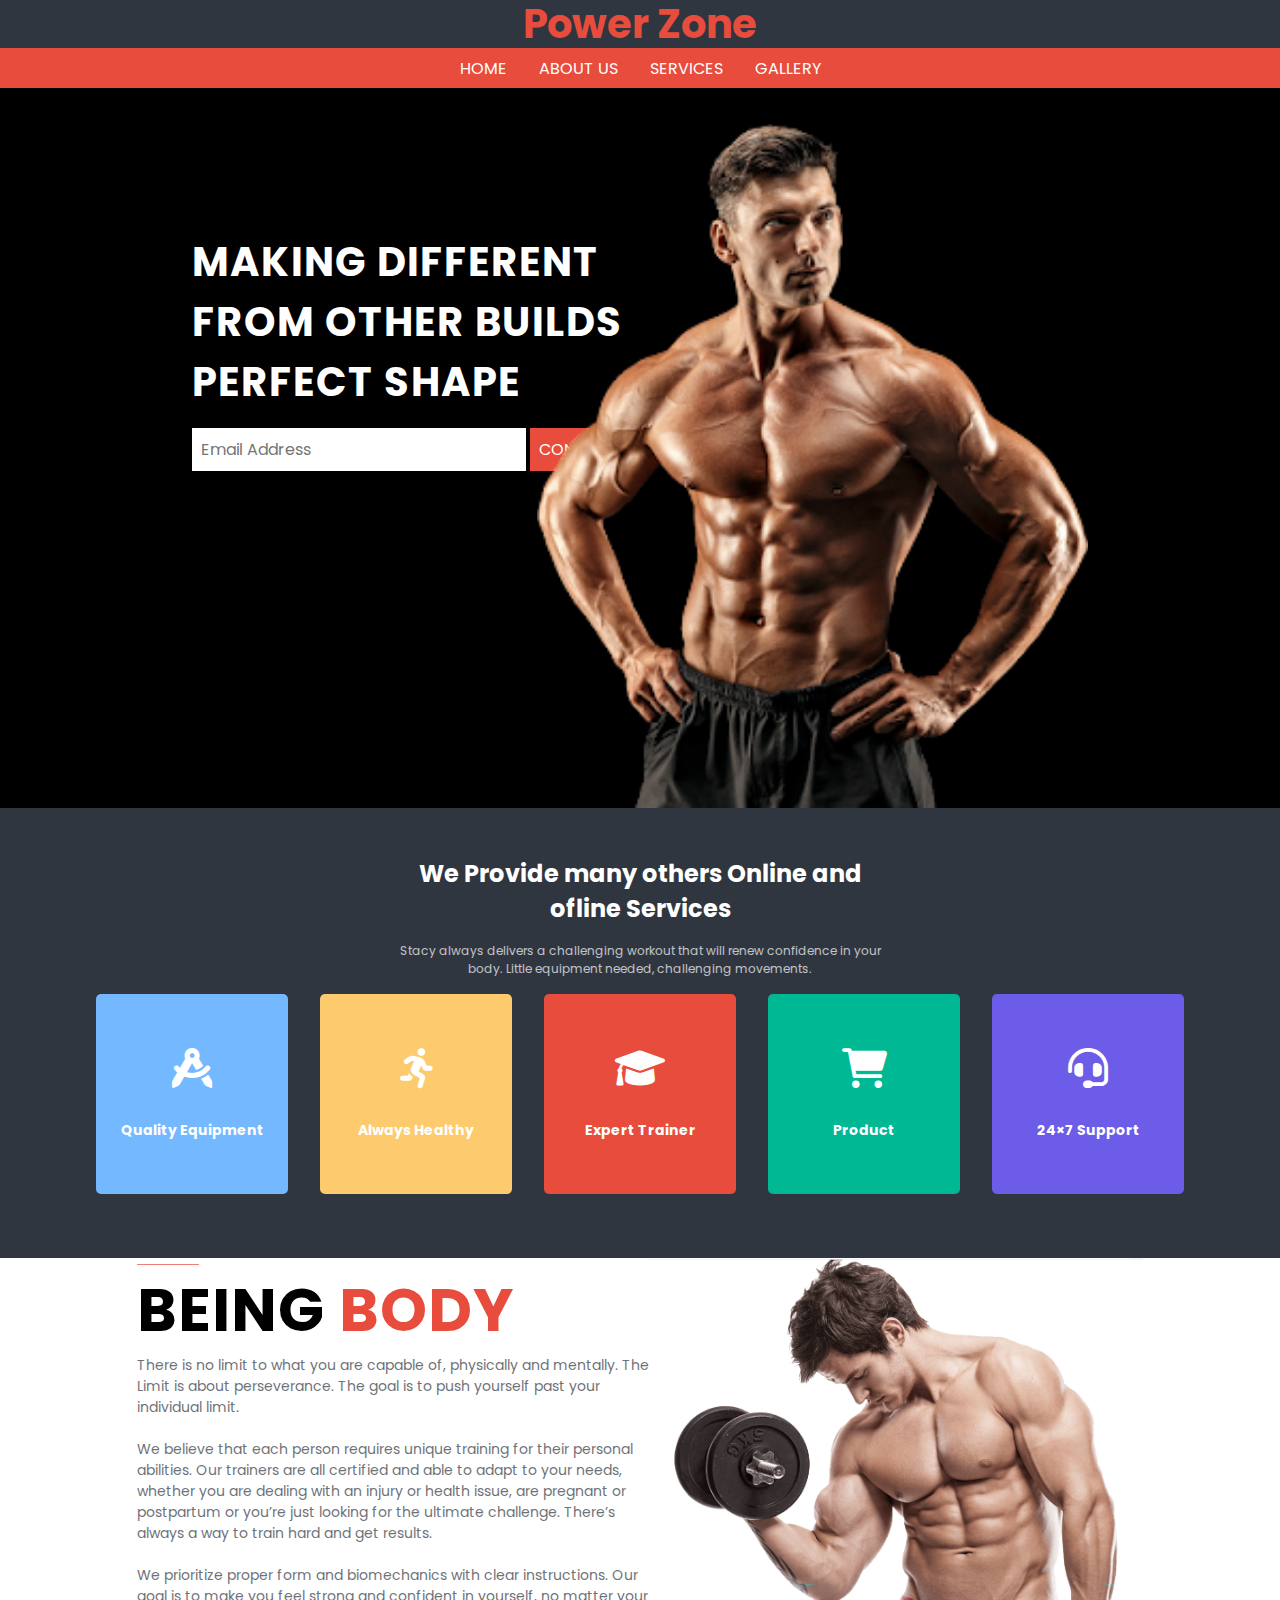
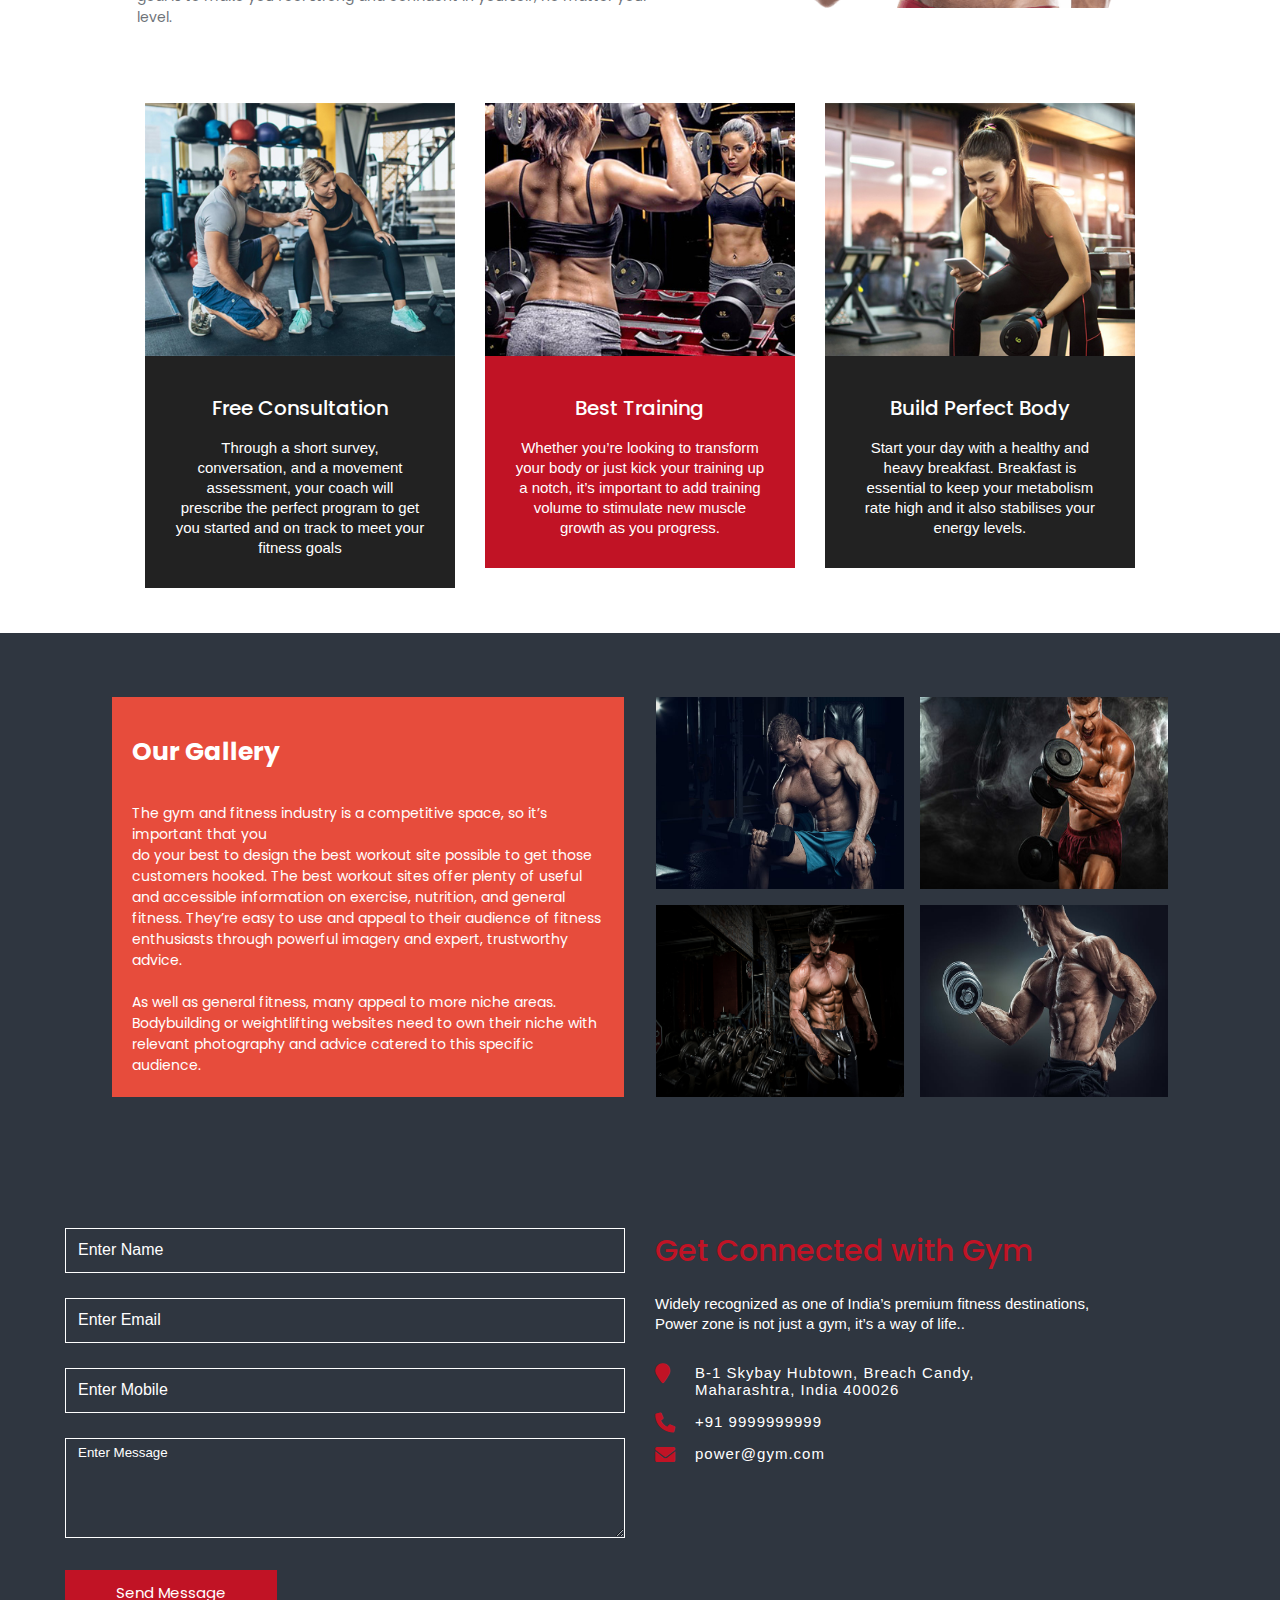
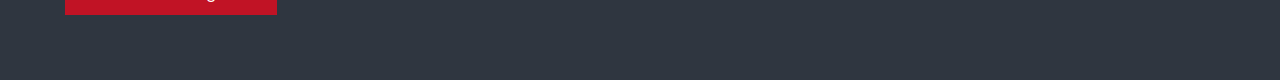
<file: index.html>
<!DOCTYPE html>
<html>
<head>
	<meta charset="utf-8">
	<meta name="viewport" content="width=device-width, initial-scale=1">
	<title>Power Zone</title>
	<link rel="shortcut icon" type="image/jpg" href="img/icon.jpg">
	<link rel="stylesheet" href="https://cdnjs.cloudflare.com/ajax/libs/font-awesome/6.0.0/css/all.min.css"/>
	<link rel="stylesheet" type="text/css" href="style.css">
</head>
<body>
	<header>
		<div class="topbar">
			<h2 class="logo">Power Zone</h2>
		</div>
		<input type="checkbox" id="menuBTN">
		<nav>
			<ul>
				<a href="index.html"><li>Home</li></a>
                <a href="aboutus.html"><li>About Us</li></a>
				<a href="service.html"><li>Services</li></a>
				<a href="gallary.html"><li>Gallery</li></a>
			</ul>
		</nav>
		<div class="banner">
			<div class="intro">
				<h1>Making Different</h1>
				<h1>From Other Builds</h1>
				<h1>Perfect Shape</h1>
				<form>
					<input type="text" placeholder="Email Address">
					<button class="btn bg-primary">CONTACT US</button>
				</form>
			</div>
			<img src="img/bg.png">
		</div>
	</header>
	<section class="service-sec">
		<center><h2 class="sec-title">We Provide many others Online and ofline Services</h2></center>
		<center><p>Stacy always delivers a challenging workout that will renew confidence in your body.
			Little equipment needed, challenging movements.</p></center>
		<div class="row">
			<div class="card" style="background:#74b9ff;">
				<i class="fa-solid fa-compass-drafting"></i>
				<h4>Quality Equipment</h4>
			</div>
			<div class="card" style="background:#fdcb6e;">
				<i class="fa-solid fa-person-running"></i>
				<h4>Always Healthy</h4>
			</div>
			<div class="card" style="background: var(--primary-color);">
				<i class="fa-solid fa-graduation-cap"></i>
				<h4>Expert Trainer</h4>
			</div>
			<div class="card" style="background:#00b894;">
				<i class="fa-solid fa-cart-shopping"></i>
				<h4>Product</h4>
			</div>
			<div class="card" style="background:#6c5ce7;">
				<i class="fa-solid fa-headset"></i>
				<h4>24×7 Support</h4>
			</div>
		</div>
	</section>
	<section class="about-sec">
		<div class="intro">
			<h4><span>About </span>Us</h4>
			<h1>BEING <span>BODY</span></h1>
			<p>There is no limit to what you are capable of, physically and mentally. The Limit is about perseverance.
				The goal is to push yourself past your individual limit. <br><br>
			  We believe that each person requires unique training for their personal abilities. Our trainers are all certified and able to adapt to your needs,
			  whether you are dealing with an injury or health issue, are pregnant or postpartum or you’re just looking for the ultimate challenge. There’s always a way to train hard and get results. <br><br>
				We prioritize proper form and biomechanics with clear instructions.
				Our goal is to make you feel strong and confident in yourself, no matter your level. <br></p>
		</div>
		<img src="img/about-intro.png">
	</section> 
	<section class="about" id="about">
		<div class="container">
			<div class="content">
				<div class="box wow bounceInUp">
					<div class="inner">
						<div class="img">
						  <img src="img/about1.jpg" alt="about" />
						</div>
					    <div class="text">
							  <h4>Free Consultation</h4>
							  <p>Through a short survey, conversation, and a movement assessment, 
								your coach will prescribe the perfect program to get you started and on 
								track to meet your fitness goals</p>
					    </div>
					</div>
				</div>

				<div class="box wow bounceInUp" data-wow-delay="0.2s">
					<div class="inner">
						<div class="img">
							<img src="img/about2.jpg" alt="about" />
						</div>
					    <div class="text">
							  <h4>Best Training</h4>
							  <p>Whether you’re looking to transform your body or just kick your training up 
								a notch, it’s important to add training volume to stimulate new muscle growth 
								as you progress.</p>
					   </div>
					</div>
				</div>

				<div class="box wow bounceInUp" data-wow-delay="0.4s">
					<div class="inner">
						<div class="img">
							<img src="img/about3.jpg" alt="about" />
						</div>
					    <div class="text">
							  <h4>Build Perfect Body</h4>
							  <p>Start your day with a healthy and heavy breakfast. Breakfast is essential to
								 keep your metabolism rate high and it also stabilises your energy levels.</p>
					    </div>
					</div>
				</div>

			</div>
		</div>
    </section>
	<section class="gallery-sec">
		<div class="card">
			<h3>Our Gallery</h3>
			<p>The gym and fitness industry is a competitive space, so it’s important that you <br>
				do your best to design the best workout site possible to get those customers hooked. 
				The best workout sites offer plenty of useful and accessible information on exercise, 
				nutrition, and general fitness. They’re easy to use and appeal to their audience of fitness
				 enthusiasts through powerful imagery and expert, trustworthy advice. <br> <br>
				 As well as general fitness, many appeal to more niche areas. Bodybuilding or weightlifting 
				 websites need to own their niche with relevant photography and advice catered to this specific audience.</p>
		</div>

		<div class="card">
			<div class="card-img">
				<img src="img/1.jpg">
			</div>
			<div class="card-img">
				<img src="img/5.jpg">
			</div>
			<div class="card-img">
				<img src="img/3.jpg">
			</div>
			<div class="card-img">
				<img src="img/4.jpg">
			</div>
		</div>
	</section>
	<section class="contact" id="contact">
		<div class="container">
		   <div class="content">
			    <div class="box form wow slideInLeft">
				    <form>
					  <input type="text" placeholder="Enter Name">
					  <input type="text" placeholder="Enter Email">
					  <input type="text" placeholder="Enter Mobile">
					  <textarea placeholder="Enter Message"></textarea>
					  <button type="submit">Send Message</button>
				    </form>
			    </div>
			   <div class="box text wow slideInRight">
					<h2>Get Connected with Gym</h2>
					 <p class="title-p">Widely recognized as one of India’s premium fitness destinations, <br>
						Power zone is not just a gym, it’s a way of life..</p>
					    <div class="info">
						    <ul>
							  <li><span class="fa fa-map-marker"></span>  B-1 Skybay Hubtown, Breach Candy, <br>
								 Maharashtra, India 400026</li>
							  <li><span class="fa fa-phone"></span> +91 9999999999</li>
							  <li><span class="fa fa-envelope"></span> power@gym.com</li>
						    </ul>
					    </div>
				</div>
		   </div>
		</div>
	</section>
</body>
</html>
</file>
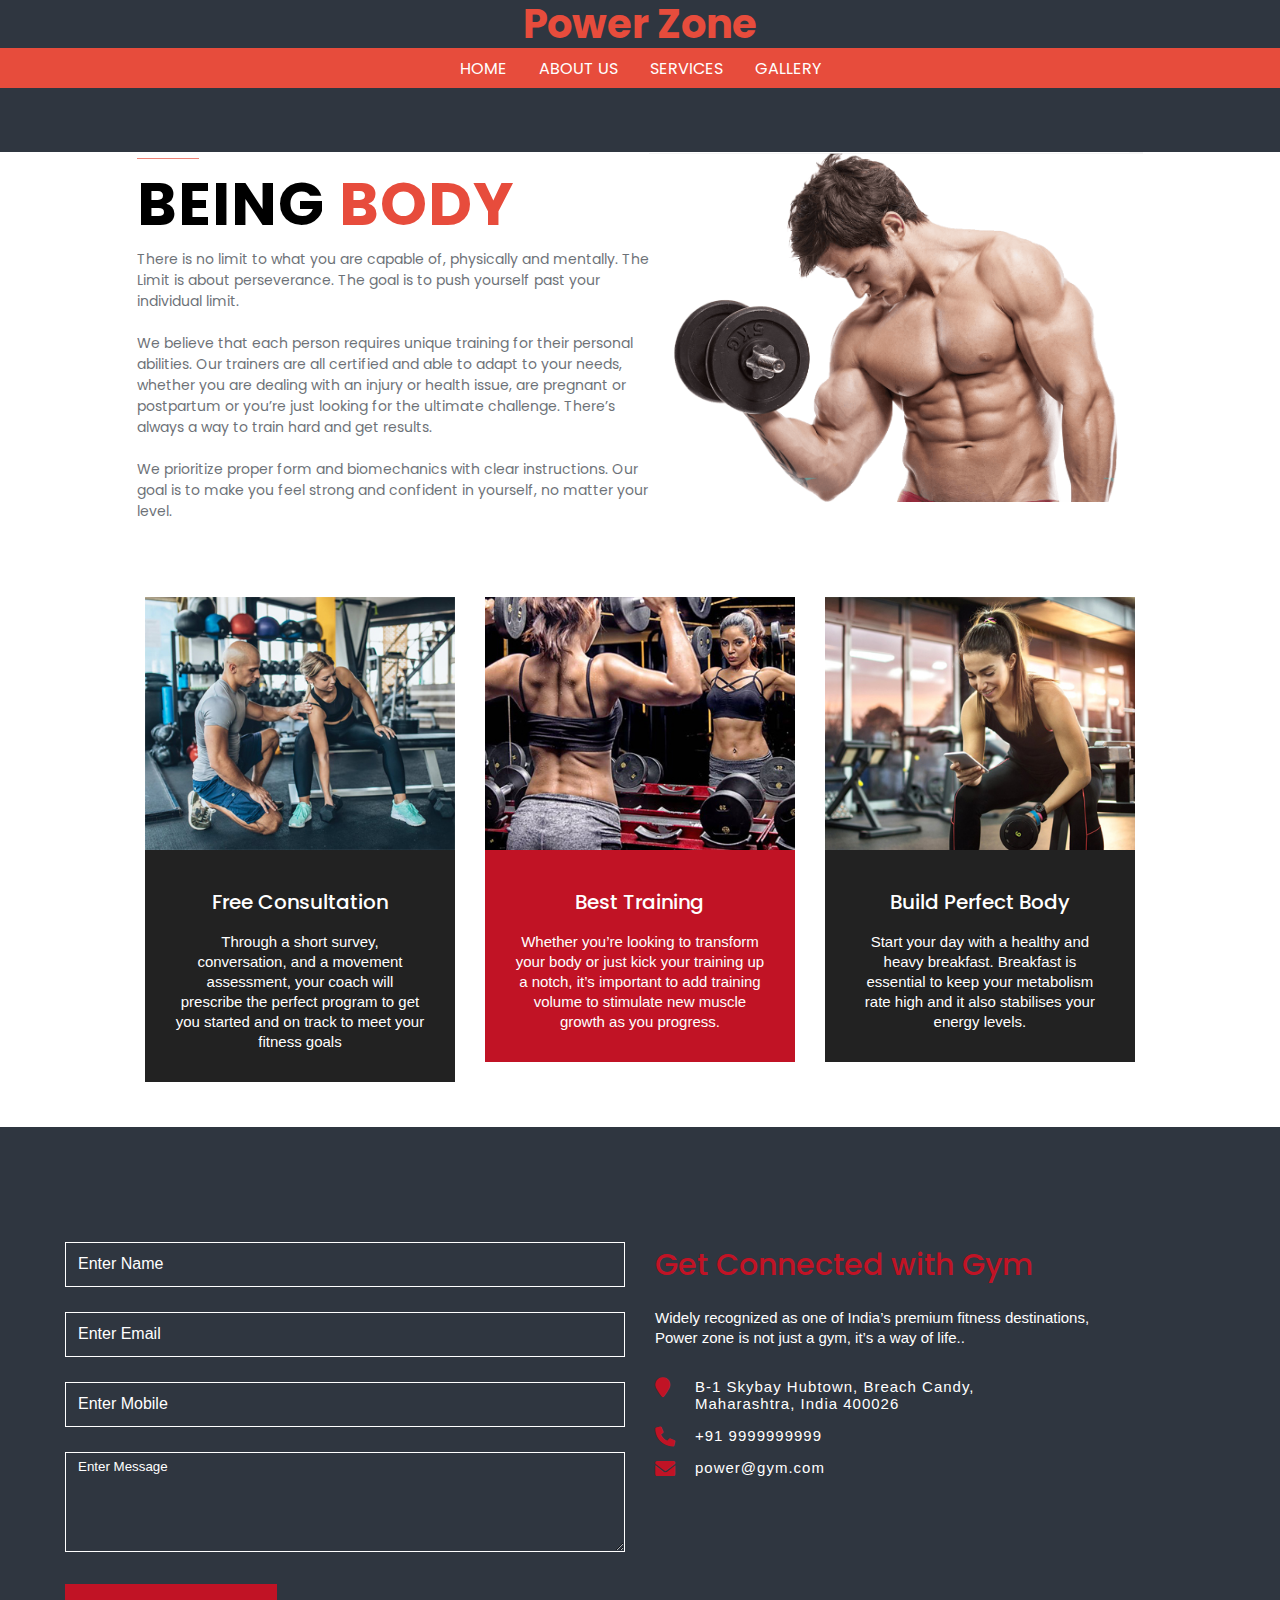
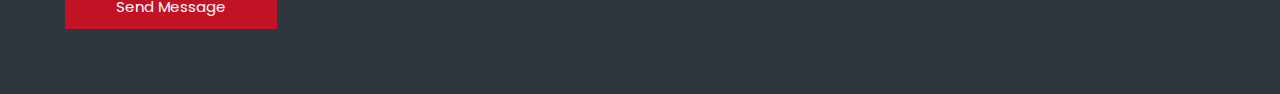
<file: aboutus.html>
<!DOCTYPE html>
<html>
<head>
	<meta charset="utf-8">
	<meta name="viewport" content="width=device-width, initial-scale=1">
	<title>Power Zone</title>
	<link rel="shortcut icon" type="image/jpg" href="img/icon.jpg">
	<link rel="stylesheet" href="https://cdnjs.cloudflare.com/ajax/libs/font-awesome/6.0.0/css/all.min.css"/>
	<link rel="stylesheet" type="text/css" href="style.css">
</head>
<body>
	<header>
		<div class="topbar">
			
			<h2 class="logo">Power Zone</h2>
			
		</div>
		<input type="checkbox" id="menuBTN">
		<nav>
			<ul>
				<a href="index.html"><li>Home</li></a>
                <a href="aboutus.html"><li>About Us</li></a>
				<a href="service.html"><li>Services</li></a>
				<a href="gallary.html"><li>Gallery</li></a>
			</ul>
		</nav>
    <section class="about-sec">
			<div class="intro">
				<h4><span>About </span>Us</h4>
				<h1>BEING <span>BODY</span></h1>
				<p>There is no limit to what you are capable of, physically and mentally. The Limit is about perseverance.
					The goal is to push yourself past your individual limit. <br><br>
				  We believe that each person requires unique training for their personal abilities. Our trainers are all certified and able to adapt to your needs,
				  whether you are dealing with an injury or health issue, are pregnant or postpartum or you’re just looking for the ultimate challenge. There’s always a way to train hard and get results. <br><br>
					We prioritize proper form and biomechanics with clear instructions.
					Our goal is to make you feel strong and confident in yourself, no matter your level. <br></p>
			</div>
			<img src="img/about-intro.png">
	</section>
    <section class="about" id="about">
			<div class="container">
				  <div class="content">
						 <div class="box wow bounceInUp">
								<div class="inner">
									   <div class="img">
											 <img src="img/about1.jpg" alt="about" />
									   </div>
						   <div class="text">
								  <h4>Free Consultation</h4>
								  <p>Through a short survey, conversation, and a movement assessment, 
									your coach will prescribe the perfect program to get you started and on 
									track to meet your fitness goals</p>
						   </div>
								</div>
						 </div>
							 <div class="box wow bounceInUp" data-wow-delay="0.2s">
								<div class="inner">
									   <div class="img">
											 <img src="img/about2.jpg" alt="about" />
									   </div>
						   <div class="text">
								  <h4>Best Training</h4>
								  <p>Whether you’re looking to transform your body or just kick your training up 
									a notch, it’s important to add training volume to stimulate new muscle growth 
									as you progress.</p>
						   </div>
								</div>
						 </div>
						 <div class="box wow bounceInUp" data-wow-delay="0.4s">
								<div class="inner">
									   <div class="img">
											 <img src="img/about3.jpg" alt="about" />
									   </div>
						   <div class="text">
								  <h4>Build Perfect Body</h4>
								  <p>Start your day with a healthy and heavy breakfast. Breakfast is essential to
									 keep your metabolism rate high and it also stabilises your energy levels.</p>
						   </div>
								</div>
						 </div>
				  </div>
			</div>
	</section>
	<section class="contact" id="contact">
		<div class="container">
		   <div class="content">
			   <div class="box form wow slideInLeft">
				  <form>
					 <input type="text" placeholder="Enter Name">
					 <input type="text" placeholder="Enter Email">
					 <input type="text" placeholder="Enter Mobile">
					 <textarea placeholder="Enter Message"></textarea>
					 <button type="submit">Send Message</button>
				  </form>
			   </div>
			   <div class="box text wow slideInRight">
					<h2>Get Connected with Gym</h2>
					 <p class="title-p">Widely recognized as one of India’s premium fitness destinations, <br>
						Power zone is not just a gym, it’s a way of life..</p>
					 <div class="info">
						 <ul>
							 <li><span class="fa fa-map-marker"></span>  B-1 Skybay Hubtown, Breach Candy, <br>
								 Maharashtra, India 400026</li>
							 <li><span class="fa fa-phone"></span> +91 9999999999</li>
							 <li><span class="fa fa-envelope"></span> power@gym.com</li>
						 </ul>
					 </div>
				</div>
		   </div>
		</div>
	</section>
	</header>	
</body>
</html>
</file>
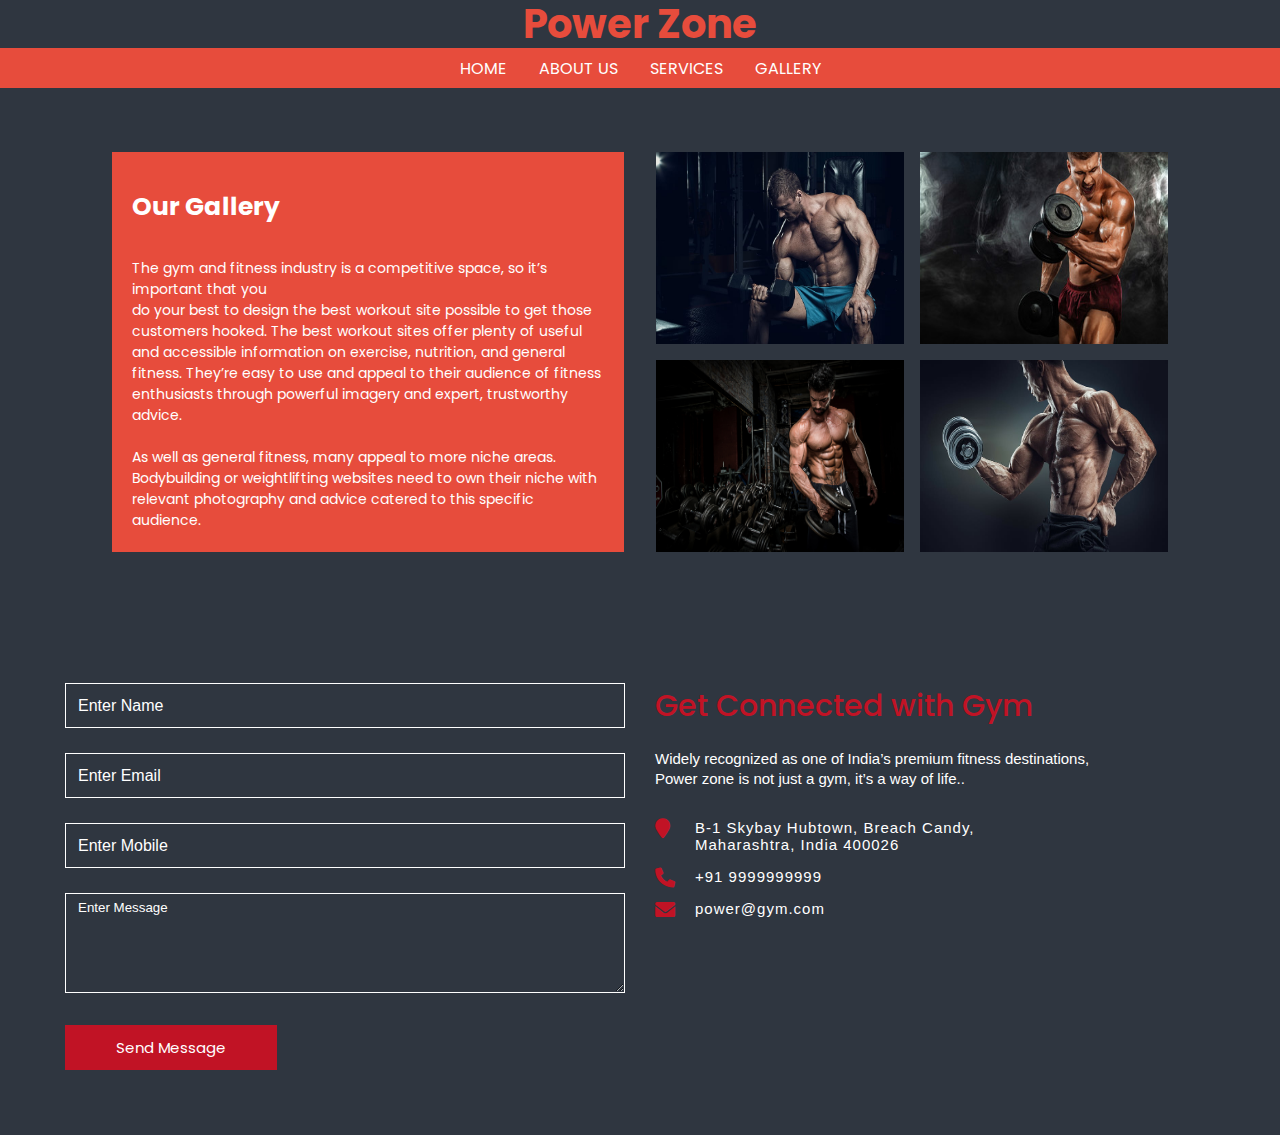
<file: gallary.html>
<!DOCTYPE html>
<html>
<head>
	<meta charset="utf-8">
	<meta name="viewport" content="width=device-width, initial-scale=1">
	<title>Power Zone</title>
	<link rel="shortcut icon" type="image/jpg" href="img/icon.jpg">
	<link rel="stylesheet" href="https://cdnjs.cloudflare.com/ajax/libs/font-awesome/6.0.0/css/all.min.css"/>
	<link rel="stylesheet" type="text/css" href="style.css">
</head>
<body>
	<header>
		<div class="topbar">
			<h2 class="logo">Power Zone</h2>
		</div>
		<input type="checkbox" id="menuBTN">
		<nav>
			<ul>
				<a href="index.html"><li>Home</li></a>
                <a href="aboutus.html"><li>About Us</li></a>
				<a href="service.html"><li>Services</li></a>
				<a href="gallary.html"><li>Gallery</li></a>
			</ul>
		</nav>
        <section class="gallery-sec">
            <div class="card">
                <h3>Our Gallery</h3>
                <p>
                    The gym and fitness industry is a competitive space, so it’s important that you <br>
                    do your best to design the best workout site possible to get those customers hooked. 
                    The best workout sites offer plenty of useful and accessible information on exercise, 
                    nutrition, and general fitness. They’re easy to use and appeal to their audience of fitness
                     enthusiasts through powerful imagery and expert, trustworthy advice. <br> <br>
                     As well as general fitness, many appeal to more niche areas. Bodybuilding or weightlifting 
                     websites need to own their niche with relevant photography and advice catered to this specific audience.
                </p>
            </div>
            <div class="card">
                <div class="card-img">
                    <img src="img/1.jpg">
                </div>
                <div class="card-img">
                    <img src="img/5.jpg">
                </div>
                <div class="card-img">
                    <img src="img/3.jpg">
                </div>
                <div class="card-img">
                    <img src="img/4.jpg">
                </div>
            </div>
        </section>
		<section class="contact" id="contact">
            <div class="container">
                <div class="content">
                    <div class="box form wow slideInLeft">
                        <form>
                          <input type="text" placeholder="Enter Name">
                          <input type="text" placeholder="Enter Email">
                          <input type="text" placeholder="Enter Mobile">
                          <textarea placeholder="Enter Message"></textarea>
                          <button type="submit">Send Message</button>
                        </form>
                    </div>
                    <div class="box text wow slideInRight">
                        <h2>Get Connected with Gym</h2>
                        <p class="title-p">Widely recognized as one of India’s premium fitness destinations, <br>
                            Power zone is not just a gym, it’s a way of life..</p>
                        <div class="info">
                            <ul>
                                 <li><span class="fa fa-map-marker"></span>  B-1 Skybay Hubtown, Breach Candy, <br>
                                     Maharashtra, India 400026</li>
                                 <li><span class="fa fa-phone"></span> +91 9999999999</li>
                                 <li><span class="fa fa-envelope"></span> power@gym.com</li>
                            </ul>
                        </div>
                    </div>
                </div>
            </div>
        </section>
	</header>	
</body>
</html>
</file>
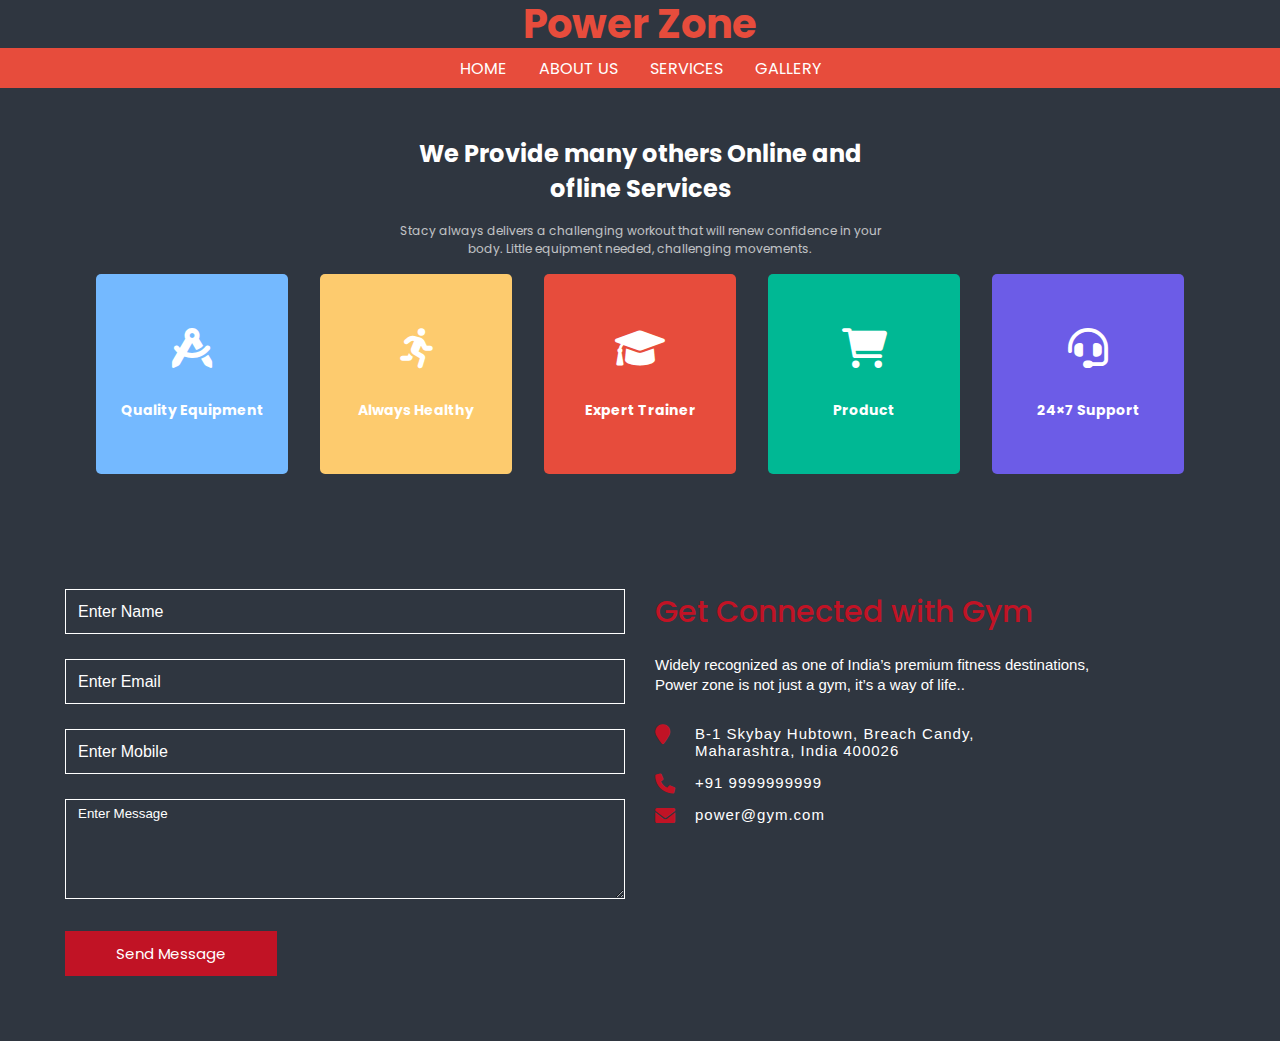
<file: service.html>
<!DOCTYPE html>
<html>
<head>
	<meta charset="utf-8">
	<meta name="viewport" content="width=device-width, initial-scale=1">
	<title>Power Zone</title>
	<link rel="shortcut icon" type="image/jpg" href="img/icon.jpg">
	<link rel="stylesheet" href="https://cdnjs.cloudflare.com/ajax/libs/font-awesome/6.0.0/css/all.min.css"/>
	<link rel="stylesheet" type="text/css" href="style.css">
</head>
<body>
	<header>
		<div class="topbar">
			<h2 class="logo">Power Zone</h2>
		</div>
		<input type="checkbox" id="menuBTN">
		<nav>
			<ul>
				<a href="index.html"><li>Home</li></a>
                <a href="aboutus.html"><li>About Us</li></a>
				<a href="service.html"><li>Services</li></a>
				<a href="gallary.html"><li>Gallery</li></a>
			</ul>
		</nav>
        <section class="service-sec">
			<center><h2 class="sec-title">We Provide many others Online and ofline Services</h2></center>
			<center><p>Stacy always delivers a challenging workout that will renew confidence in your body.
				Little equipment needed, challenging movements.</p></center>
			<div class="row">
				<div class="card" style="background:#74b9ff;">
					<i class="fa-solid fa-compass-drafting"></i>
					<h4>Quality Equipment</h4>
					
				</div>
				<div class="card" style="background:#fdcb6e;">
					<i class="fa-solid fa-person-running"></i>
					<h4>Always Healthy</h4>
					
				</div>
				<div class="card" style="background: var(--primary-color);">
					<i class="fa-solid fa-graduation-cap"></i>
					<h4>Expert Trainer</h4>
					
				</div>
				<div class="card" style="background:#00b894;">
					<i class="fa-solid fa-cart-shopping"></i>
					<h4>Product</h4>
					
				</div>
				<div class="card" style="background:#6c5ce7;">
					<i class="fa-solid fa-headset"></i>
					<h4>24×7 Support</h4>
				</div>
			</div>
		</section>
		<section class="contact" id="contact">
			<div class="container">
			   <div class="content">
				   <div class="box form wow slideInLeft">
					  <form>
						 <input type="text" placeholder="Enter Name">
						 <input type="text" placeholder="Enter Email">
						 <input type="text" placeholder="Enter Mobile">
						 <textarea placeholder="Enter Message"></textarea>
						 <button type="submit">Send Message</button>
					  </form>
				   </div>
				   <div class="box text wow slideInRight">
						<h2>Get Connected with Gym</h2>
						 <p class="title-p">Widely recognized as one of India’s premium fitness destinations, <br>
							Power zone is not just a gym, it’s a way of life..</p>
						 <div class="info">
							 <ul>
								 <li><span class="fa fa-map-marker"></span>  B-1 Skybay Hubtown, Breach Candy, <br>
									 Maharashtra, India 400026</li>
								 <li><span class="fa fa-phone"></span> +91 9999999999</li>
								 <li><span class="fa fa-envelope"></span> power@gym.com</li>
							 </ul>
						 </div>
					</div>
			   </div>
			</div>
		</section>
    </header>	
</body>
</html>
</file>
<file: style.css>
@import url('https://fonts.googleapis.com/css2?family=Poppins:wght@300;400;700&display=swap');
:root{
	--primary-color: #e74c3c;
	--secondary-color: #2f3640;
	--font: 'Poppins', sans-serif;
}
*{
	margin: 0;
	padding: 0;
	box-sizing: border-box;
	scroll-behavior: smooth;
	font-family: var(--font);
}
a{
	text-decoration: none;
	color: #fff;
}
.btn{
	padding: .5rem .5rem;
	outline: none;
	border: 1px solid var(--secondary-color);
	font-size: 16px;
	text-transform: uppercase;
	font-family: var(--font);
	color: black;
	background: var(--secondary-color);
	text-decoration: none;
	cursor: pointer;
}
.bg-primary{
	background: var(--primary-color);
	color: #fff;
}
body{
	background: var(--secondary-color);
}
.topbar{
	display: flex;
	justify-content: space-between;
	align-items: center;
	height: 40px;
	padding: 1.5rem 0;
}

.topbar i{
	margin: 0 .5rem;
	font-size: 20px;
	cursor: pointer;
}
.topbar i:hover{
	color: var(--primary-color);
}

.logo{
	display: flex;
	justify-content: center;
	align-items: center;
	width: 100%;
	height: 40px;
	color: var(--primary-color);
	font-size: 40px;
}

#menuBTN{
	display: none;
}
nav{
	height: 40px;
	background: var(--primary-color);
}
nav ul{
	display: flex;
	justify-content: center;
	align-items: center;
	height: 100%;
}
nav ul a{
	margin: 0 1rem;
	font-size: 16px;
	text-transform: uppercase;
	transition: .3s;
}
nav ul a:hover{
	color: var(--secondary-color);
}
nav ul a li{
	list-style: none;
}
.banner{
	height: 80vh;
	background: black;
	position: relative;
}
.banner .intro{
	position: absolute;
	left: 15%;
	top: 20%;
}
.banner .intro h1{
	color: #fff;
	font-size: 40px;
	text-transform: uppercase;
	letter-spacing: 2px;
}
.banner img{
	position: absolute;
	right: 15%;
	bottom: 0;
	height: 95%;
}
.banner form{
	margin-top: 1rem;
}
form input{
	padding: .5rem .5rem;
	outline: none;
	border: 1px solid #fff;
	color: var(--primary-color);
	font-family: var(--font);
	font-size: 16px;
}
.banner form .btn{
	border: 1px solid var(--primary-color);
	flex-wrap: 700;
}
.sec-title{
	margin-top: 3rem;
	width: 40%;
	color: #fff;
}
.service-sec p{
	margin-top: 1rem;
	width: 40%;
	color: #fff;
	font-size: 12px;
	opacity: .7;
	text-align: center;
}

.service-sec .row{
	display: flex;
	flex-wrap: wrap;
	justify-content: center;
	margin-top: 1rem;
}
.service-sec .card{
	width: 15%;
	height: 200px;
	color: #fff;
	display: flex;
	flex-direction: column;
	align-items: center;
	justify-content: center;
	margin: 0 1rem;
	border-radius: 5px;
	position: relative;
}

.service-sec .card i{
	font-size: 40px;
}
.service-sec .card h4{
	font-size: 14px;
	margin-top: 2rem;
}
.service-sec .card a{
	margin-top: .6rem;
	font-size: 14px;
	border-bottom: 1px solid #fff;
}
.service-sec .content{
	-webkit-display:flex;
	display:flex;
	text-align: center;
}

.service-sec .content .box{
	flex:0 0 50%;
	max-width: 50%;
	padding: 45px;
	align-items: center;
}

.service-sec .content .text .btn{
	padding:8px 30px;
	background-color: #222222;
	color:#ffffff;
	text-decoration: none;
	display: inline-block;
	border:1px solid transparent;
	cursor: pointer;
	-webkit-transition: all .5s ease;
	transition: all .5s ease;
}
.about-sec{
	margin-top: 4rem;
	display: flex;
	justify-content: center;
	align-items: center;
	height: 350px;
	background: #fff;
}
.about-sec .intro{
	width: 40%;
}
.about-sec .intro h4{
	color: var(--secondary-color);
	font-size: 18px;
	opacity: .7;
}
.about-sec .intro h4 span{
	border-bottom: 1px solid var(--primary-color);
}
.about-sec .intro h1{
	font-size: 60px;
	letter-spacing: 1px;
}
.about-sec .intro h1 span{
	color: var(--primary-color);
}
.about-sec .intro p{
	color: var(--secondary-color);
	opacity: .7;
	font-size: 14px;
}
.about-sec img{
	height: 100%;
}
.about{
	padding:80px 0px;
	background-color:#ffffff;
	padding-left: 130px;
	padding-right: 130px;
	padding-bottom: 30px;
}
.about .content{ 
 -webkit-display: flex;
 display: flex;
}
.about .content .box{
	flex:0 0 33.33%;
	max-width: 33.33%;
	padding:15px;
}
.about .content .box .inner{
	background-color:#222222;
}
.about .content .box:nth-child(2) .inner{
	background-color: #c11325;
}
.about .content .box .inner .img img{
	width: 100%;
}
.about .content .box .inner .text{
	padding:30px;
}
.about .content .box .inner .text h4{
  font-size: 20px;
  margin:0;
  padding: 0px 0px 15px;
  font-weight: 500;
  color:#ffffff;
 text-transform: capitalize;
  text-align: center;
}
.about .content .box .inner .text p{
	font-size: 15px;
	line-height:20px;
	color:#ffffff;
	text-align: center;
	margin:0;
	font-family: 'Open Sans', sans-serif;
}
.gallery-sec{
	display: flex;
	justify-content: center;
	margin-top: 3rem;
}
.gallery-sec .card{
	margin: 1rem;
	height: 400px;
	width: 40%;
	background: var(--primary-color);
}
.gallery-sec .card:nth-child(1){
	position: relative;
	padding: 20px;
	color: #fff;
}
.gallery-sec .card:nth-child(1) h3{
	font-size: 25px;
	margin-top: 1rem;
}
.gallery-sec .card:nth-child(1) p{
	font-size: 14px;
	margin: 2rem 0;
}

.gallery-sec .card:nth-child(1) img{
	position: absolute;
	bottom: 0;
	right: 10%;
	height: 60%;
}
.gallery-sec .card:nth-child(2){
	background: transparent;
	display: grid;
	grid-template-columns: 1fr 1fr;
	grid-gap: 1rem;
}

.gallery-sec .card:nth-child(2) .card-img img{
	width: 100%;
	height: 100%;
	transition: .5s;
}
.gallery-sec .card:nth-child(2) .card-img img:hover{
	transform: scale(1.2);
}
.contact-sec{
	display: flex;
	justify-content: space-evenly;
	align-items: center;
	margin-top: 3rem;
	position: relative;
}
.contact{
	padding: 50px;
	margin-top: 50px;
	box-sizing: 20px;
}
.contact .content{
	-webkit-display: flex;
	display: flex;
}
.contact .content .box{
	flex:0 0 50%;
	max-width: 50%;
	padding: 15px;
}
.contact .content .form input,
.contact .content .form textarea{
 height: 45px;
 width: 100%;
 padding:6px 12px;
 margin-bottom: 25px;
 background-color: transparent;
 border:1px solid #ffffff;
 font-family: 'Open-sans',sans-serif;
 color:#ffffff;
}
.contact .content .form input:focus,
.contact .content .form textarea:focus{
 outline: none;
}
.contact .content .form input::placeholder,
.contact .content .form textarea::placeholder{
	color:#ffffff;
}
.contact .content .form textarea{
	height: 100px;
}

.contact .content .form button{
	border:none;
	outline: none;
	box-shadow: none;
	height: 45px;
	padding:0px 50px;
	border:1px solid transparent;
	background-color: #c11325;
	color:#ffffff;
	font-size: 15px;
	transition: all .5s ease;
	cursor: pointer;
}
.contact .content .form button:hover{
	background-color:transparent;
	color:#ffffff; 
    border-color:#ffffff;
}

.contact .content .text h2{
	font-size: 30px;
    font-weight: 500;
    color: #c11325;
    padding: 0px 0px 20px;
}
.contact .content .text p{
    font-size: 15px;
    line-height: 20px;
    color: #ffffff;
    margin: 0;
    padding: 0px 0px 30px;
    font-family: 'Open-sans', sans-serif;
}

.contact .content .text .info ul{
	list-style: none;
	padding:0;
	margin:0;
}

.contact .content .text .info li{
	display: block;
	margin-bottom: 15px;
	color:#ffffff;
	font-size: 15px;
	letter-spacing: 1px;
	position: relative;
	padding-left: 40px;
	font-family: 'Open-Sans',sans-serif;
}
.contact .content .text .info li span{
	display: inline-block;
	position: absolute;
	left:0px;
	top:0px;
	font-size: 20px;
	color:#c11325;
}
.contact .content .text .social {
	padding-top: 30px;
}
.contact .content .text .social a{
	height: 40px;
	width: 40px;
	line-height: 40px;
	text-align: center;
	background-color: #c11325;
    text-decoration: none;	
    display: inline-block;
    margin-right: 10px;
    transition: all .5s ease;
    border:1px solid transparent;
} 

.contact .content .text .social a:hover{
	background-color: transparent;
    border-color: #ffffff;
}

.contact .content .text .social a span{
	color:#ffffff;
	font-size: 20px;
}

.contact .content .text .copy{
	border-top:1px solid #333333;
	margin-top: 30px;
	padding-top: 20px;
	color:#c5c5c5;
	font-size: 15px;
}
</file>
